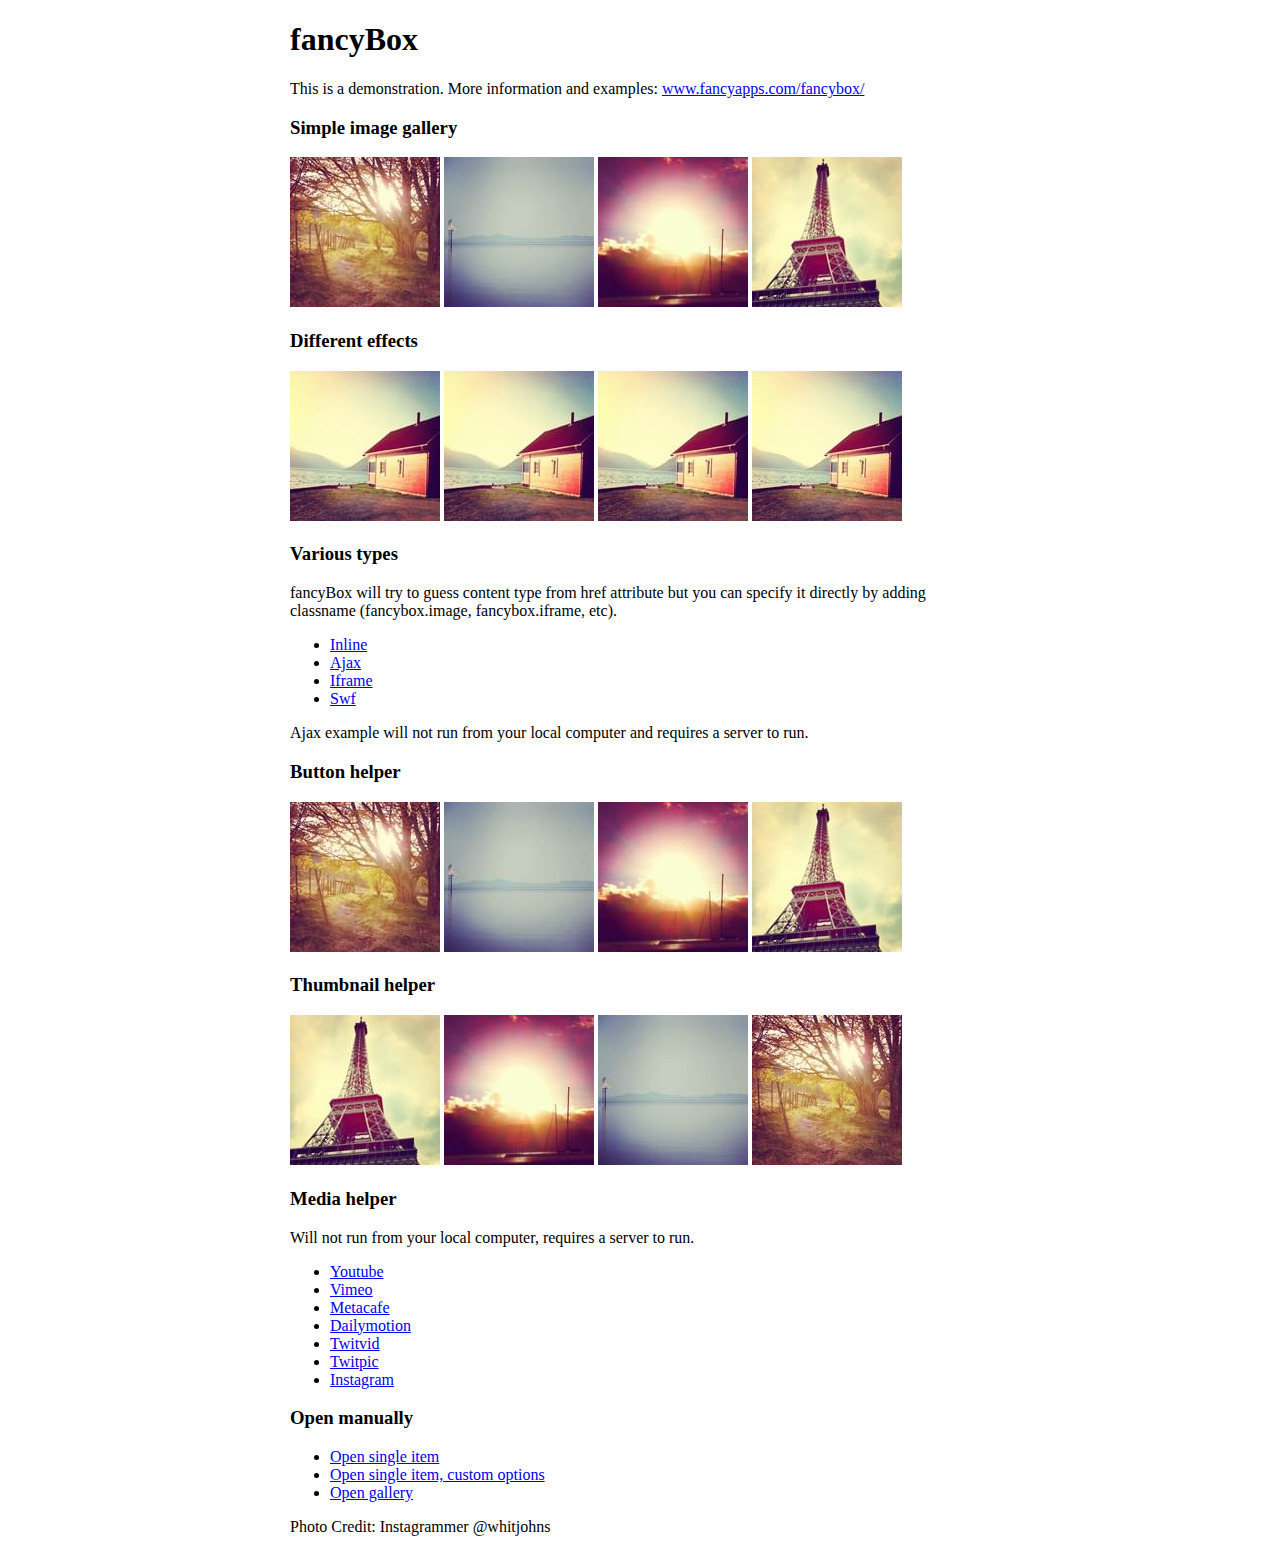
<file: js/fancybox/demo/index.html>
<!DOCTYPE html>
<html>
<head>
	<title>fancyBox - Fancy jQuery Lightbox Alternative | Demonstration</title>
	<meta http-equiv="Content-Type" content="text/html; charset=UTF-8" />

	<!-- Add jQuery library -->
	<script type="text/javascript" src="../lib/jquery-1.10.2.min.js"></script>

	<!-- Add mousewheel plugin (this is optional) -->
	<script type="text/javascript" src="../lib/jquery.mousewheel.pack.js?v=3.1.3"></script>

	<!-- Add fancyBox main JS and CSS files -->
	<script type="text/javascript" src="../source/jquery.fancybox.pack.js?v=2.1.5"></script>
	<link rel="stylesheet" type="text/css" href="../source/jquery.fancybox.css?v=2.1.5" media="screen" />

	<!-- Add Button helper (this is optional) -->
	<link rel="stylesheet" type="text/css" href="../source/helpers/jquery.fancybox-buttons.css?v=1.0.5" />
	<script type="text/javascript" src="../source/helpers/jquery.fancybox-buttons.js?v=1.0.5"></script>

	<!-- Add Thumbnail helper (this is optional) -->
	<link rel="stylesheet" type="text/css" href="../source/helpers/jquery.fancybox-thumbs.css?v=1.0.7" />
	<script type="text/javascript" src="../source/helpers/jquery.fancybox-thumbs.js?v=1.0.7"></script>

	<!-- Add Media helper (this is optional) -->
	<script type="text/javascript" src="../source/helpers/jquery.fancybox-media.js?v=1.0.6"></script>

	<script type="text/javascript">
		$(document).ready(function() {
			/*
			 *  Simple image gallery. Uses default settings
			 */

			$('.fancybox').fancybox();

			/*
			 *  Different effects
			 */

			// Change title type, overlay closing speed
			$(".fancybox-effects-a").fancybox({
				helpers: {
					title : {
						type : 'outside'
					},
					overlay : {
						speedOut : 0
					}
				}
			});

			// Disable opening and closing animations, change title type
			$(".fancybox-effects-b").fancybox({
				openEffect  : 'none',
				closeEffect	: 'none',

				helpers : {
					title : {
						type : 'over'
					}
				}
			});

			// Set custom style, close if clicked, change title type and overlay color
			$(".fancybox-effects-c").fancybox({
				wrapCSS    : 'fancybox-custom',
				closeClick : true,

				openEffect : 'none',

				helpers : {
					title : {
						type : 'inside'
					},
					overlay : {
						css : {
							'background' : 'rgba(238,238,238,0.85)'
						}
					}
				}
			});

			// Remove padding, set opening and closing animations, close if clicked and disable overlay
			$(".fancybox-effects-d").fancybox({
				padding: 0,

				openEffect : 'elastic',
				openSpeed  : 150,

				closeEffect : 'elastic',
				closeSpeed  : 150,

				closeClick : true,

				helpers : {
					overlay : null
				}
			});

			/*
			 *  Button helper. Disable animations, hide close button, change title type and content
			 */

			$('.fancybox-buttons').fancybox({
				openEffect  : 'none',
				closeEffect : 'none',

				prevEffect : 'none',
				nextEffect : 'none',

				closeBtn  : false,

				helpers : {
					title : {
						type : 'inside'
					},
					buttons	: {}
				},

				afterLoad : function() {
					this.title = 'Image ' + (this.index + 1) + ' of ' + this.group.length + (this.title ? ' - ' + this.title : '');
				}
			});


			/*
			 *  Thumbnail helper. Disable animations, hide close button, arrows and slide to next gallery item if clicked
			 */

			$('.fancybox-thumbs').fancybox({
				prevEffect : 'none',
				nextEffect : 'none',

				closeBtn  : false,
				arrows    : false,
				nextClick : true,

				helpers : {
					thumbs : {
						width  : 50,
						height : 50
					}
				}
			});

			/*
			 *  Media helper. Group items, disable animations, hide arrows, enable media and button helpers.
			*/
			$('.fancybox-media')
				.attr('rel', 'media-gallery')
				.fancybox({
					openEffect : 'none',
					closeEffect : 'none',
					prevEffect : 'none',
					nextEffect : 'none',

					arrows : false,
					helpers : {
						media : {},
						buttons : {}
					}
				});

			/*
			 *  Open manually
			 */

			$("#fancybox-manual-a").click(function() {
				$.fancybox.open('1_b.jpg');
			});

			$("#fancybox-manual-b").click(function() {
				$.fancybox.open({
					href : 'iframe.html',
					type : 'iframe',
					padding : 5
				});
			});

			$("#fancybox-manual-c").click(function() {
				$.fancybox.open([
					{
						href : '1_b.jpg',
						title : 'My title'
					}, {
						href : '2_b.jpg',
						title : '2nd title'
					}, {
						href : '3_b.jpg'
					}
				], {
					helpers : {
						thumbs : {
							width: 75,
							height: 50
						}
					}
				});
			});


		});
	</script>
	<style type="text/css">
		.fancybox-custom .fancybox-skin {
			box-shadow: 0 0 50px #222;
		}

		body {
			max-width: 700px;
			margin: 0 auto;
		}
	</style>
</head>
<body>
	<h1>fancyBox</h1>

	<p>This is a demonstration. More information and examples: <a href="http://fancyapps.com/fancybox/">www.fancyapps.com/fancybox/</a></p>

	<h3>Simple image gallery</h3>
	<p>
		<a class="fancybox" href="1_b.jpg" data-fancybox-group="gallery" title="Lorem ipsum dolor sit amet"><img src="1_s.jpg" alt="" /></a>

		<a class="fancybox" href="2_b.jpg" data-fancybox-group="gallery" title="Etiam quis mi eu elit temp"><img src="2_s.jpg" alt="" /></a>

		<a class="fancybox" href="3_b.jpg" data-fancybox-group="gallery" title="Cras neque mi, semper leon"><img src="3_s.jpg" alt="" /></a>

		<a class="fancybox" href="4_b.jpg" data-fancybox-group="gallery" title="Sed vel sapien vel sem uno"><img src="4_s.jpg" alt="" /></a>
	</p>

	<h3>Different effects</h3>
	<p>
		<a class="fancybox-effects-a" href="5_b.jpg" title="Lorem ipsum dolor sit amet, consectetur adipiscing elit"><img src="5_s.jpg" alt="" /></a>

		<a class="fancybox-effects-b" href="5_b.jpg" title="Lorem ipsum dolor sit amet, consectetur adipiscing elit"><img src="5_s.jpg" alt="" /></a>

		<a class="fancybox-effects-c" href="5_b.jpg" title="Lorem ipsum dolor sit amet, consectetur adipiscing elit"><img src="5_s.jpg" alt="" /></a>

		<a class="fancybox-effects-d" href="5_b.jpg" title="Lorem ipsum dolor sit amet, consectetur adipiscing elit"><img src="5_s.jpg" alt="" /></a>
	</p>

	<h3>Various types</h3>
	<p>
		fancyBox will try to guess content type from href attribute but you can specify it directly by adding classname (fancybox.image, fancybox.iframe, etc).
	</p>
	<ul>
		<li><a class="fancybox" href="#inline1" title="Lorem ipsum dolor sit amet">Inline</a></li>
		<li><a class="fancybox fancybox.ajax" href="ajax.txt">Ajax</a></li>
		<li><a class="fancybox fancybox.iframe" href="iframe.html">Iframe</a></li>
		<li><a class="fancybox" href="http://www.adobe.com/jp/events/cs3_web_edition_tour/swfs/perform.swf">Swf</a></li>
	</ul>

	<div id="inline1" style="width:400px;display: none;">
		<h3>Etiam quis mi eu elit</h3>
		<p>
			Lorem ipsum dolor sit amet, consectetur adipiscing elit. Etiam quis mi eu elit tempor facilisis id et neque. Nulla sit amet sem sapien. Vestibulum imperdiet porta ante ac ornare. Nulla et lorem eu nibh adipiscing ultricies nec at lacus. Cras laoreet ultricies sem, at blandit mi eleifend aliquam. Nunc enim ipsum, vehicula non pretium varius, cursus ac tortor. Vivamus fringilla congue laoreet. Quisque ultrices sodales orci, quis rhoncus justo auctor in. Phasellus dui eros, bibendum eu feugiat ornare, faucibus eu mi. Nunc aliquet tempus sem, id aliquam diam varius ac. Maecenas nisl nunc, molestie vitae eleifend vel, iaculis sed magna. Aenean tempus lacus vitae orci posuere porttitor eget non felis. Donec lectus elit, aliquam nec eleifend sit amet, vestibulum sed nunc.
		</p>
	</div>

	<p>
		Ajax example will not run from your local computer and requires a server to run.
	</p>

	<h3>Button helper</h3>
	<p>
		<a class="fancybox-buttons" data-fancybox-group="button" href="1_b.jpg"><img src="1_s.jpg" alt="" /></a>

		<a class="fancybox-buttons" data-fancybox-group="button" href="2_b.jpg"><img src="2_s.jpg" alt="" /></a>

		<a class="fancybox-buttons" data-fancybox-group="button" href="3_b.jpg"><img src="3_s.jpg" alt="" /></a>

		<a class="fancybox-buttons" data-fancybox-group="button" href="4_b.jpg"><img src="4_s.jpg" alt="" /></a>
	</p>

	<h3>Thumbnail helper</h3>
	<p>
		<a class="fancybox-thumbs" data-fancybox-group="thumb" href="4_b.jpg"><img src="4_s.jpg" alt="" /></a>

		<a class="fancybox-thumbs" data-fancybox-group="thumb" href="3_b.jpg"><img src="3_s.jpg" alt="" /></a>

		<a class="fancybox-thumbs" data-fancybox-group="thumb" href="2_b.jpg"><img src="2_s.jpg" alt="" /></a>

		<a class="fancybox-thumbs" data-fancybox-group="thumb" href="1_b.jpg"><img src="1_s.jpg" alt="" /></a>
	</p>

	<h3>Media helper</h3>
	<p>
		Will not run from your local computer, requires a server to run.
	</p>

	<ul>
		<li><a class="fancybox-media" href="http://www.youtube.com/watch?v=opj24KnzrWo">Youtube</a></li>
		<li><a class="fancybox-media" href="http://vimeo.com/47480346">Vimeo</a></li>
		<li><a class="fancybox-media" href="http://www.metacafe.com/watch/7635964/">Metacafe</a></li>
		<li><a class="fancybox-media" href="http://www.dailymotion.com/video/xoeylt_electric-guest-this-head-i-hold_music">Dailymotion</a></li>
		<li><a class="fancybox-media" href="http://twitvid.com/QY7MD">Twitvid</a></li>
		<li><a class="fancybox-media" href="http://twitpic.com/7p93st">Twitpic</a></li>
		<li><a class="fancybox-media" href="http://instagr.am/p/IejkuUGxQn">Instagram</a></li>
	</ul>

	<h3>Open manually</h3>
	<ul>
		<li><a id="fancybox-manual-a" href="javascript:;">Open single item</a></li>
		<li><a id="fancybox-manual-b" href="javascript:;">Open single item, custom options</a></li>
		<li><a id="fancybox-manual-c" href="javascript:;">Open gallery</a></li>
	</ul>

	<p>
		Photo Credit: Instagrammer @whitjohns
	</p>
</body>
</html>
</file>
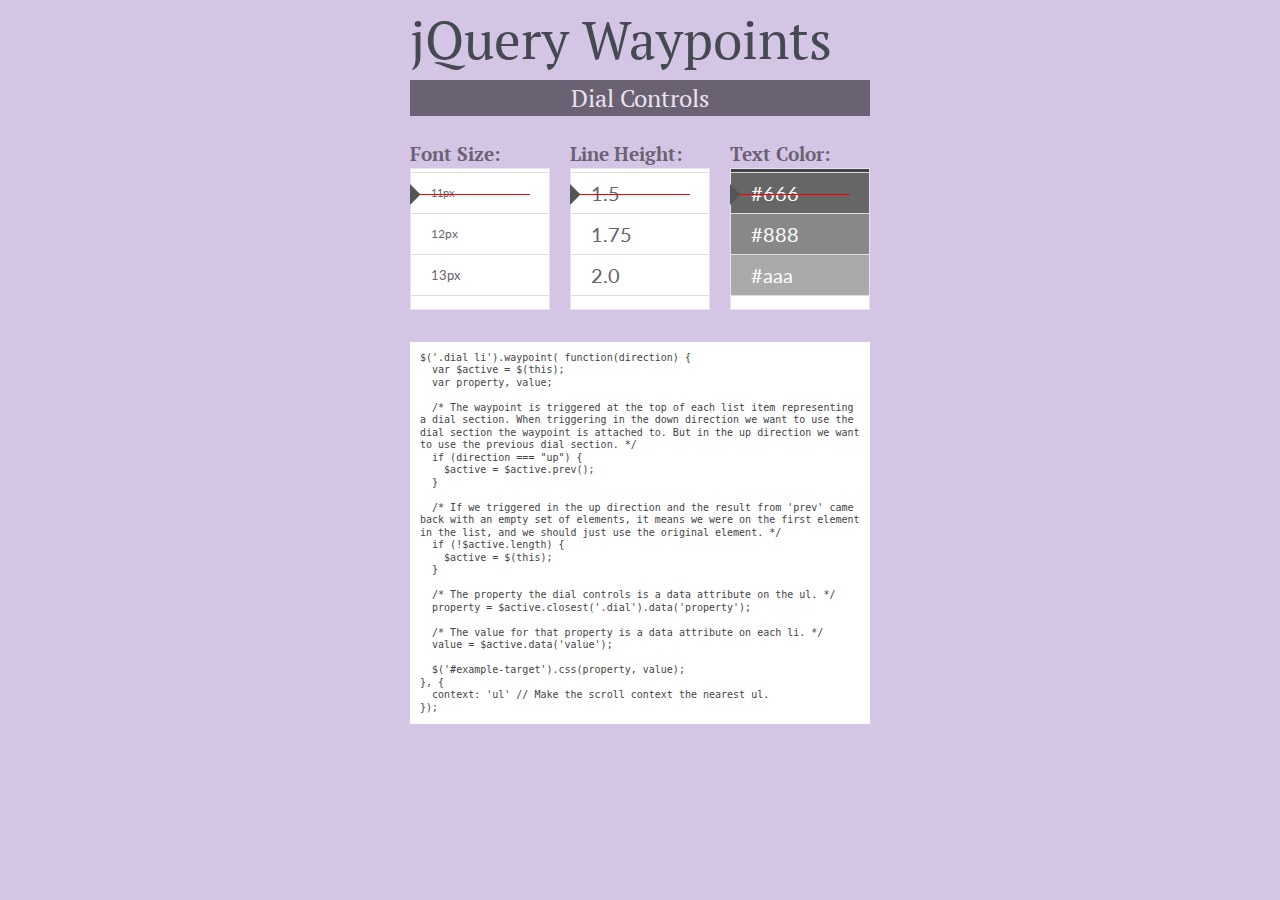
<file: js/jQuery-waypoints/examples/dial-controls/index.html>
<!DOCTYPE html>

<html lang="en-US">
<head>
	<meta http-equiv="content-type" content="text/html; charset=UTF-8">
	<title>Dial Controls with jQuery Waypoints</title>
	<meta name="description" content="An example of dial controls using the jQuery Waypoints plugin">
	<meta name="viewport" content="width=480">

	<link href='http://fonts.googleapis.com/css?family=Ubuntu+Mono|Lato:400,700|PT+Serif:700' rel='stylesheet' type='text/css'>
	<style type="text/css">
		* {
			margin:0;
			padding:0;
		}

		body {
			font-size:16px;
			line-height:1.5;
			color:#6a6272;
      background:#d5c5e5;
      padding-bottom:16px;
      font-family:"Lato", sans-serif;
		}

		.inner {
			width:460px;
			padding:0 10px;
			margin:0 auto;
		}

		h1, h2, h3, h4 {
      font-family:"PT Serif", serif;
      font-weight:normal;
    }

		h1 {
			font-size:53px;
      color:#444a50;
		}

		h2 {
      text-align:center;
      background:#6a6272;
      color:#eae2f2;
      font-size:24px;
    }

		pre {
      white-space:pre-wrap;
      font-size:14px;
      background:#fff;
      padding:10px;
    }

		.header {
			margin-bottom:24px;
		}

		.dials {
			overflow:hidden;
		}

		.dial {
			float:left;
			width:140px;
			margin-left:20px;
			position:relative;
		}

		.dial.first {
			margin-left:0;
		}

		.dial h3 {
			font-weight:bold;
			margin:0;
		}

		.dial ul {
			background:#fff;
			border:1px solid #eae2f2;
			padding:25px 0 114px 0;
			height:1px;
			overflow-y:scroll;
			margin:0;
		}

		.dial ul:before {
			content:"";
			border:10px solid #555;
			width:1px;
			height:1px;
			display:block;
			position:absolute;
			bottom:105px;
			left:0;
			z-index:3;
			border-top-color:transparent;
			border-right-color:transparent;
			border-bottom-color:transparent;
		}

		.dial li {
			height:20px;
			line-height:20px;
			padding:10px 10px 10px 20px;
			border-bottom:1px solid #ddd;
			font-size:20px;
		}

		.dial li:first-child {
			border-top:1px solid #ddd;
		}

		.text-color-dial li {
			color:#fff;
		}

		li[data-value="8px"] {
			font-size:8px;
		}
		li[data-value="9px"] {
			font-size:9px;
		}
		li[data-value="10px"] {
			font-size:10px;
		}
		li[data-value="11px"] {
			font-size:11px;
		}
		li[data-value="12px"] {
			font-size:12px;
		}
		li[data-value="13px"] {
			font-size:13px;
		}
		li[data-value="14px"] {
			font-size:14px;
		}
		li[data-value="#000"] {
			background:#000;
		}
		li[data-value="#222"] {
			background:#222;
		}
		li[data-value="#444"] {
			background:#444;
		}
		li[data-value="#666"] {
			background:#666;
		}
		li[data-value="#888"] {
			background:#888;
		}
		li[data-value="#aaa"] {
			background:#aaa;
		}

		.indicator {
			position:absolute;
			bottom:115px;
			left:0;
			height:1px;
			width:120px;
			background:red;
		}

		#example-target {
			margin-top:32px;
		}
	</style>
</head>
<body>

<div class="header inner">
	<h1>jQuery Waypoints</h1>
	<h2>Dial Controls</h2>
</div>

<div class="inner">
	<div class="dials">
		<div data-property="font-size" class="dial first">
			<h3>Font Size:</h3>
			<ul>
				<li data-value="8px">8px</li>
				<li data-value="9px">9px</li>
				<li data-value="10px">10px</li>
				<li data-value="11px">11px</li>
				<li data-value="12px">12px</li>
				<li data-value="13px">13px</li>
				<li data-value="14px">14px</li>
			</ul>
			<div class="indicator"></div>
		</div>
		
		<div data-property="line-height" class="dial">
			<h3>Line Height:</h3>
			<ul>
				<li data-value=".75">.75</li>
				<li data-value="1.0">1.0</li>
				<li data-value="1.25">1.25</li>
				<li data-value="1.5">1.5</li>
				<li data-value="1.75">1.75</li>
				<li data-value="2.0">2.0</li>
				<li data-value="2.25">2.25</li>
				<li data-value="2.5">2.5</li>
			</ul>
			<div class="indicator"></div>
		</div>
		
		<div data-property="color" class="dial text-color-dial">
			<h3>Text Color:</h3>
			<ul>
				<li data-value="#000">#000</li>
				<li data-value="#222">#222</li>
				<li data-value="#444">#444</li>
				<li data-value="#666">#666</li>
				<li data-value="#888">#888</li>
				<li data-value="#aaa">#aaa</li>
			</ul>
			<div class="indicator"></div>
		</div>
	</div>

	<pre id="example-target"><code>$('.dial li').waypoint( function(direction) {
  var $active = $(this);
  var property, value;

  /* The waypoint is triggered at the top of each list item representing a dial section. When triggering in the down direction we want to use the dial section the waypoint is attached to. But in the up direction we want to use the previous dial section. */
  if (direction === "up") {
    $active = $active.prev();
  }

  /* If we triggered in the up direction and the result from 'prev' came back with an empty set of elements, it means we were on the first element in the list, and we should just use the original element. */
  if (!$active.length) {
    $active = $(this);
  }

  /* The property the dial controls is a data attribute on the ul. */
  property = $active.closest('.dial').data('property');

  /* The value for that property is a data attribute on each li. */
  value = $active.data('value');
	
  $('#example-target').css(property, value);
}, {
  context: 'ul' // Make the scroll context the nearest ul.
});</code></pre>
</div>

<script src="http://ajax.googleapis.com/ajax/libs/jquery/1.8/jquery.min.js"></script>
<script src="../../waypoints.js"></script>

<script type="text/javascript">
$(function() {
	$('.dial li').waypoint(function(direction) {
		var $active = $(this);
		var property, value;

		/* The waypoint is triggered at the top of each list item representing
		   a dial section. When triggering in the down direction we want to use
		   the dial section the waypoint is attached to. But in the up direction
		   we want to use the previous dial section. */
		if (direction === "up") {
			$active = $active.prev();
		}

		/* If we triggered in the up direction and the result from 'prev' came
		   back with an empty set of elements, it means we were on the first
		   element in the list, and we should just use the original element. */
		if (!$active.length) {
			$active = $(this);
		}

		/* The property the dial controls is a data attribute on the ul. */
		property = $active.closest('.dial').data('property');

		/* The value for that property is a data attribute on each li. */
		value = $active.data('value');
		
		$('#example-target').css(property, value);
	}, {
		context: 'ul' // Make the scroll context the nearest ul.
	});

	$('.dial ul').animate({ scrollTop: 145}, 750, 'swing');
});
</script>

</body>
</html>
</file>
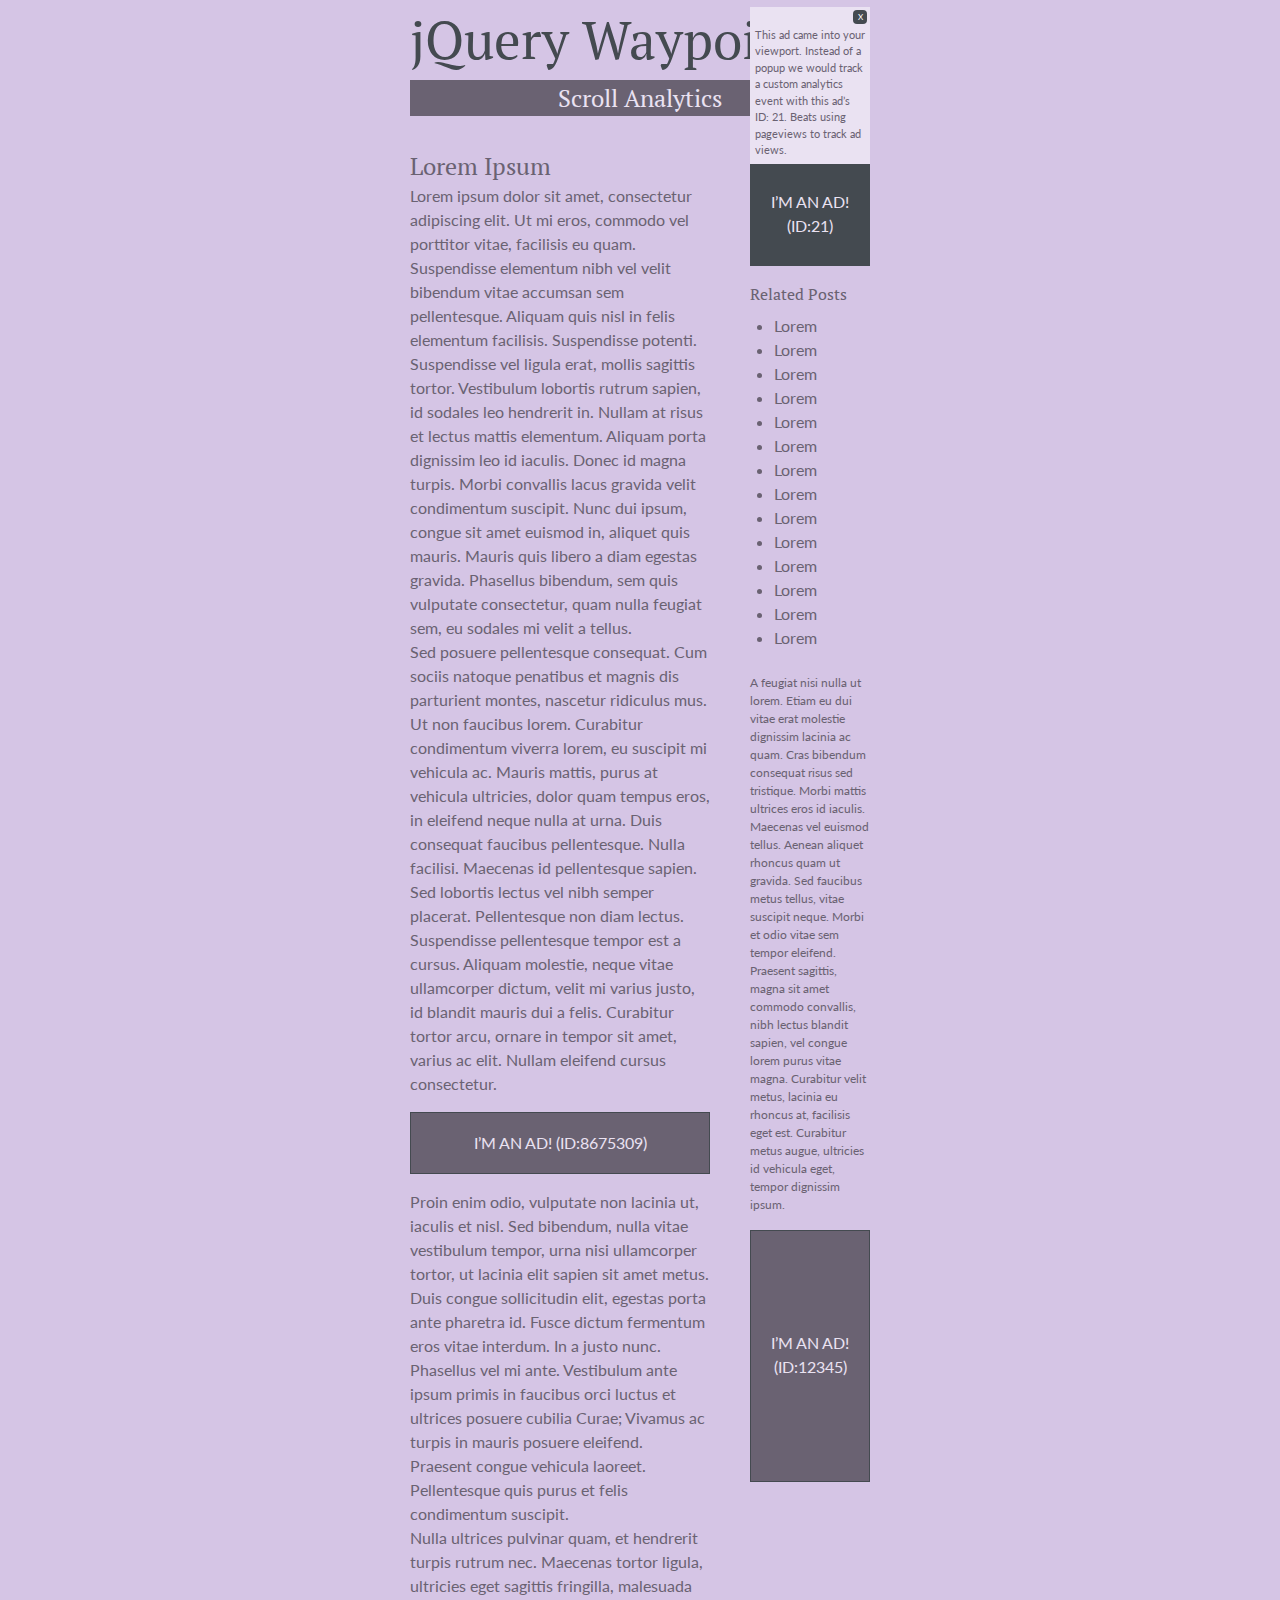
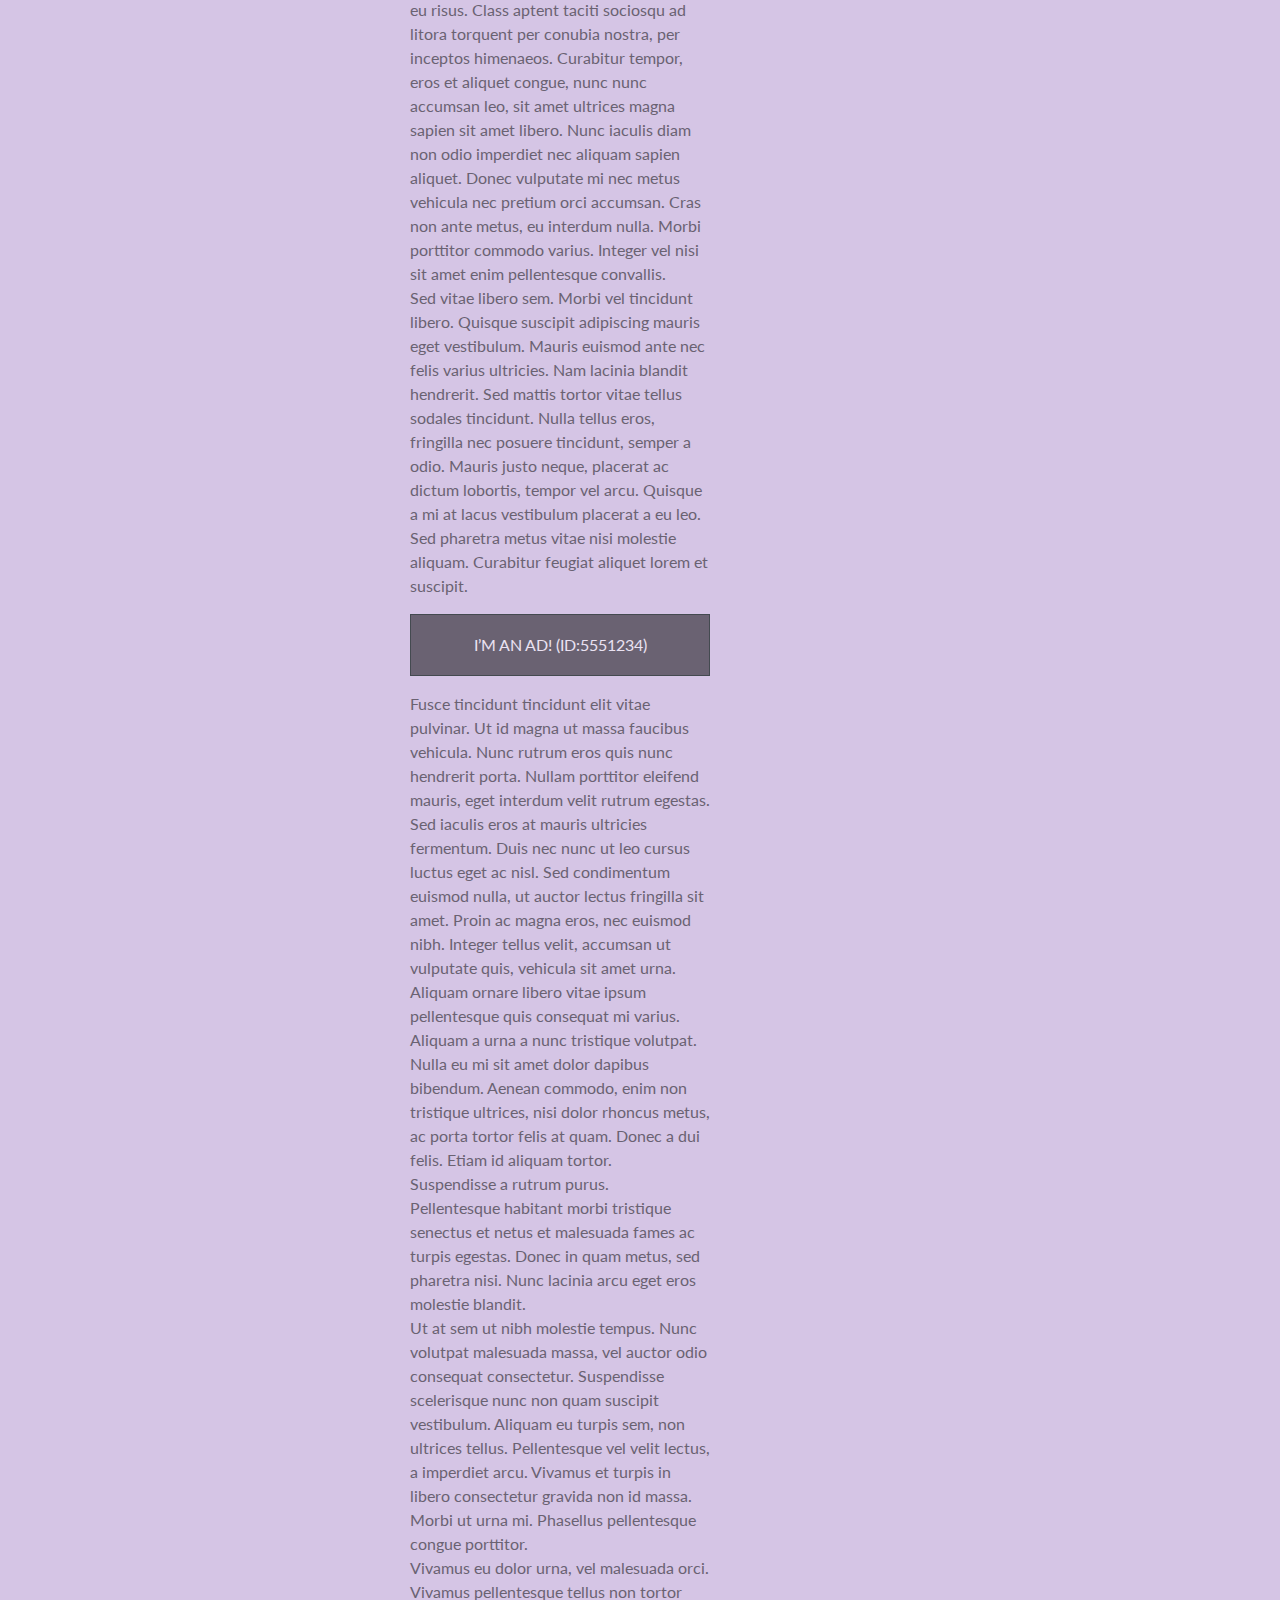
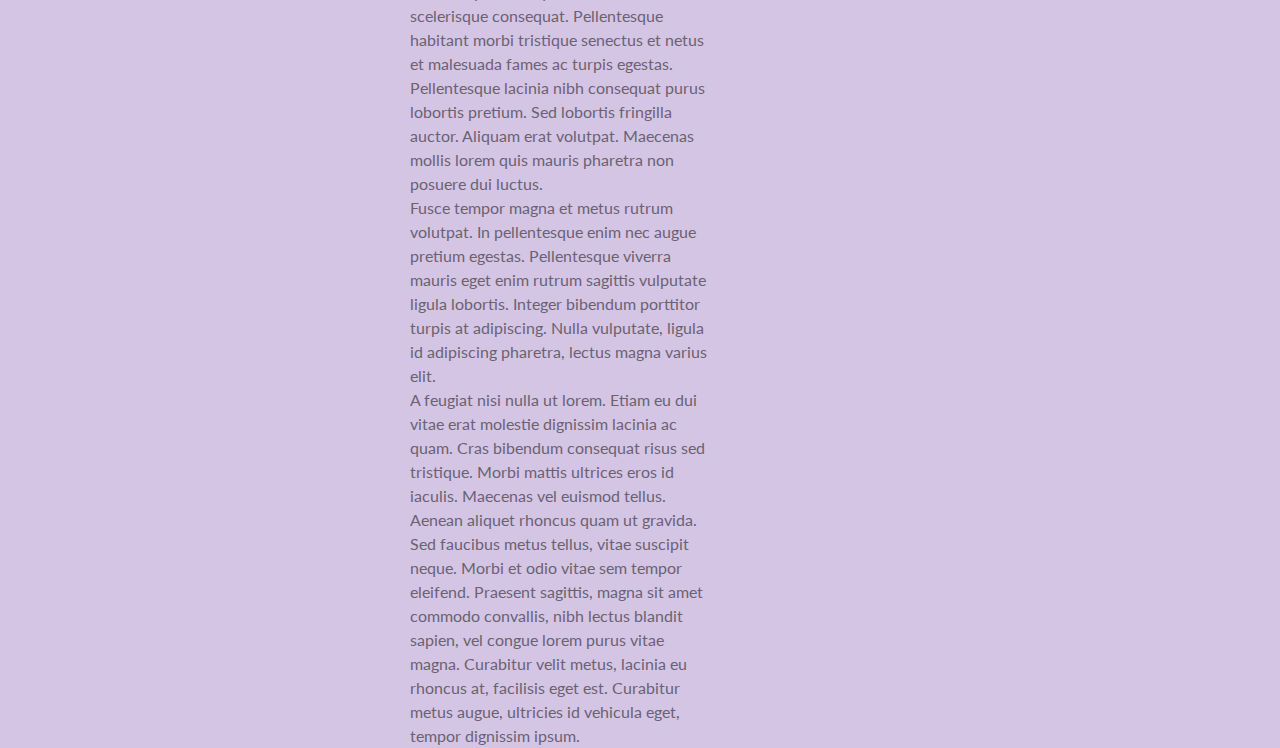
<file: js/jQuery-waypoints/examples/scroll-analytics/index.html>
<!DOCTYPE html>

<html lang="en-US">
<head>
	<meta http-equiv="content-type" content="text/html; charset=UTF-8">
	<title>Scroll Analytics with jQuery Waypoints</title>
	<meta name="description" content="An example of how to use the jQuery Waypoints plugin to track ad views more accurately and respond to engaged users when they reach the end of content">
	<meta name="viewport" content="width=480">

	<link href='http://fonts.googleapis.com/css?family=Ubuntu+Mono|Lato:400,700|PT+Serif:700' rel='stylesheet' type='text/css'>
	<style type="text/css">
		* {
			margin:0;
			padding:0;
		}

		body {
			font-size:16px;
			line-height:1.5;
			color:#6a6272;
      background:#d5c5e5;
      padding-bottom:16px;
      font-family:"Lato", sans-serif;
		}

		.inner {
			width:460px;
			padding:0 10px;
			margin:0 auto;
		}

		h1, h2, h3, h4 {
      font-family:"PT Serif", serif;
      font-weight:normal;
    }

    h1 {
      font-size:53px;
      color:#444a50;
    }

    h2 {
      text-align:center;
      background:#6a6272;
      color:#eae2f2;
      font-size:24px;
    }

		h3 {
			font-size:24px;
		}

		.header {
			margin-bottom:32px;
		}

		#lcol {
			float:left;
			width:300px;
		}

		#rcol {
			float:right;
			width:120px;
		}

		#rcol h2 {
			font-weight:bold;
		}

		#rcol ul {
			list-style:disc;
			margin:8px 0 24px 24px;
		}

		#rcol p {
			font-size:12px;
		}

		.ad-unit {
			padding:10px;
			margin:16px 0;
			border:1px solid #444a50;
			text-transform:uppercase;
			color:#eae2f2;
			text-align:center;
			height:40px;
			line-height:40px;
			background:#6a6272;
		}

		.ad-unit.active {
			background:#444a50;
		}

		#rcol .ad-unit {
			line-height:1.5;
			height:50px;
			padding:100px 0;
		}

		#rcol .ad-unit.short {
			padding:25px 0;
		}

		.popup {
			position:absolute;
			background:#eae2f2;
			font-size:11px;
			padding:20px 5px 5px 5px;
			border-radius-:5px 5px 0 0;
		}

		#article-finished {
			position:fixed;
			bottom:0px;
			right:0px;
			width:400px;
			padding-top:5px;
			-webkit-transition:right 700ms ease-in-out;
			-moz-transition:right 700ms ease-in-out;
			-o-transition:right 700ms ease-in-out;
			-ms-transition:right 700ms ease-in-out;
			transition:right 700ms ease-in-out;
		}

		#article-finished.hiding {
			right:-420px;
		}

		#article-finished a {
			color:#444a50;
			text-decoration:underline;
		}

		.close {
			background:#444a50;
			color:#fff;
			position:absolute;
			right:3px;
			top:3px;
			height:14px;
			line-height:14px;
			text-align:center;
			width:14px;
			display:block;
			text-decoration:none;
			font-size:8px;
			border-radius:4px;
		}
	</style>
</head>
<body>

<div class="header inner">
	<h1>jQuery Waypoints</h1>
	<h2>Scroll Analytics</h2>
</div>

<div class="inner">
	<div id="lcol">
		<h3>Lorem Ipsum</h3>
		
		<p>Lorem ipsum dolor sit amet, consectetur adipiscing elit. Ut mi eros, commodo vel porttitor vitae, facilisis eu quam. Suspendisse elementum nibh vel velit bibendum vitae accumsan sem pellentesque. Aliquam quis nisl in felis elementum facilisis. Suspendisse potenti. Suspendisse vel ligula erat, mollis sagittis tortor. Vestibulum lobortis rutrum sapien, id sodales leo hendrerit in. Nullam at risus et lectus mattis elementum. Aliquam porta dignissim leo id iaculis. Donec id magna turpis. Morbi convallis lacus gravida velit condimentum suscipit. Nunc dui ipsum, congue sit amet euismod in, aliquet quis mauris. Mauris quis libero a diam egestas gravida. Phasellus bibendum, sem quis vulputate consectetur, quam nulla feugiat sem, eu sodales mi velit a tellus.</p>

		<p>Sed posuere pellentesque consequat. Cum sociis natoque penatibus et magnis dis parturient montes, nascetur ridiculus mus. Ut non faucibus lorem. Curabitur condimentum viverra lorem, eu suscipit mi vehicula ac. Mauris mattis, purus at vehicula ultricies, dolor quam tempus eros, in eleifend neque nulla at urna. Duis consequat faucibus pellentesque. Nulla facilisi. Maecenas id pellentesque sapien. Sed lobortis lectus vel nibh semper placerat. Pellentesque non diam lectus.</p>

		<p>Suspendisse pellentesque tempor est a cursus. Aliquam molestie, neque vitae ullamcorper dictum, velit mi varius justo, id blandit mauris dui a felis. Curabitur tortor arcu, ornare in tempor sit amet, varius ac elit. Nullam eleifend cursus consectetur.</p>
		
		<div class="ad-unit" data-analyticsid="8675309">I&rsquo;m an ad! (ID:8675309)</div>
		
		<p>Proin enim odio, vulputate non lacinia ut, iaculis et nisl. Sed bibendum, nulla vitae vestibulum tempor, urna nisi ullamcorper tortor, ut lacinia elit sapien sit amet metus. Duis congue sollicitudin elit, egestas porta ante pharetra id. Fusce dictum fermentum eros vitae interdum. In a justo nunc. Phasellus vel mi ante. Vestibulum ante ipsum primis in faucibus orci luctus et ultrices posuere cubilia Curae; Vivamus ac turpis in mauris posuere eleifend.</p>
		
		<p>Praesent congue vehicula laoreet. Pellentesque quis purus et felis condimentum suscipit.</p>

		<p>Nulla ultrices pulvinar quam, et hendrerit turpis rutrum nec. Maecenas tortor ligula, ultricies eget sagittis fringilla, malesuada eu risus. Class aptent taciti sociosqu ad litora torquent per conubia nostra, per inceptos himenaeos. Curabitur tempor, eros et aliquet congue, nunc nunc accumsan leo, sit amet ultrices magna sapien sit amet libero. Nunc iaculis diam non odio imperdiet nec aliquam sapien aliquet. Donec vulputate mi nec metus vehicula nec pretium orci accumsan. Cras non ante metus, eu interdum nulla. Morbi porttitor commodo varius. Integer vel nisi sit amet enim pellentesque convallis.</p>
			
		<p>Sed vitae libero sem. Morbi vel tincidunt libero. Quisque suscipit adipiscing mauris eget vestibulum. Mauris euismod ante nec felis varius ultricies. Nam lacinia blandit hendrerit. Sed mattis tortor vitae tellus sodales tincidunt. Nulla tellus eros, fringilla nec posuere tincidunt, semper a odio. Mauris justo neque, placerat ac dictum lobortis, tempor vel arcu. Quisque a mi at lacus vestibulum placerat a eu leo. Sed pharetra metus vitae nisi molestie aliquam. Curabitur feugiat aliquet lorem et suscipit.</p>
		
		<div class="ad-unit" data-analyticsid="5551234">I&rsquo;m an ad! (ID:5551234)</div>
		
		<p>Fusce tincidunt tincidunt elit vitae pulvinar. Ut id magna ut massa faucibus vehicula. Nunc rutrum eros quis nunc hendrerit porta. Nullam porttitor eleifend mauris, eget interdum velit rutrum egestas. Sed iaculis eros at mauris ultricies fermentum. Duis nec nunc ut leo cursus luctus eget ac nisl. Sed condimentum euismod nulla, ut auctor lectus fringilla sit amet. Proin ac magna eros, nec euismod nibh. Integer tellus velit, accumsan ut vulputate quis, vehicula sit amet urna. Aliquam ornare libero vitae ipsum pellentesque quis consequat mi varius. Aliquam a urna a nunc tristique volutpat. Nulla eu mi sit amet dolor dapibus bibendum. Aenean commodo, enim non tristique ultrices, nisi dolor rhoncus metus, ac porta tortor felis at quam. Donec a dui felis. Etiam id aliquam tortor.</p>
		
		<p>Suspendisse a rutrum purus.</p>
		
		<p>Pellentesque habitant morbi tristique senectus et netus et malesuada fames ac turpis egestas. Donec in quam metus, sed pharetra nisi. Nunc lacinia arcu eget eros molestie blandit.</p>

		<p>Ut at sem ut nibh molestie tempus. Nunc volutpat malesuada massa, vel auctor odio consequat consectetur. Suspendisse scelerisque nunc non quam suscipit vestibulum. Aliquam eu turpis sem, non ultrices tellus. Pellentesque vel velit lectus, a imperdiet arcu. Vivamus et turpis in libero consectetur gravida non id massa. Morbi ut urna mi. Phasellus pellentesque congue porttitor.</p>
		
		<p>Vivamus eu dolor urna, vel malesuada orci. Vivamus pellentesque tellus non tortor scelerisque consequat. Pellentesque habitant morbi tristique senectus et netus et malesuada fames ac turpis egestas. Pellentesque lacinia nibh consequat purus lobortis pretium. Sed lobortis fringilla auctor. Aliquam erat volutpat. Maecenas mollis lorem quis mauris pharetra non posuere dui luctus.</p>

		<p>Fusce tempor magna et metus rutrum volutpat. In pellentesque enim nec augue pretium egestas. Pellentesque viverra mauris eget enim rutrum sagittis vulputate ligula lobortis. Integer bibendum porttitor turpis at adipiscing. Nulla vulputate, ligula id adipiscing pharetra, lectus magna varius elit.</p>
		
		<p>A feugiat nisi nulla ut lorem. Etiam eu dui vitae erat molestie dignissim lacinia ac quam. Cras bibendum consequat risus sed tristique. Morbi mattis ultrices eros id iaculis. Maecenas vel euismod tellus. Aenean aliquet rhoncus quam ut gravida. Sed faucibus metus tellus, vitae suscipit neque. Morbi et odio vitae sem tempor eleifend. Praesent sagittis, magna sit amet commodo convallis, nibh lectus blandit sapien, vel congue lorem purus vitae magna. Curabitur velit metus, lacinia eu rhoncus at, facilisis eget est. Curabitur metus augue, ultricies id vehicula eget, tempor dignissim ipsum.</p>
	</div>
	
	<div id="rcol">
		<div class="ad-unit short" data-analyticsid="21">I&rsquo;m an ad! (ID:21)</div>
		
		<h4>Related Posts</h4>
		<ul>
			<li>Lorem</li>
			<li>Lorem</li>
			<li>Lorem</li>
			<li>Lorem</li>
			<li>Lorem</li>
			<li>Lorem</li>
			<li>Lorem</li>
			<li>Lorem</li>
			<li>Lorem</li>
			<li>Lorem</li>
			<li>Lorem</li>
			<li>Lorem</li>
			<li>Lorem</li>
			<li>Lorem</li>
		</ul>
		
		<p>A feugiat nisi nulla ut lorem. Etiam eu dui vitae erat molestie dignissim lacinia ac quam. Cras bibendum consequat risus sed tristique. Morbi mattis ultrices eros id iaculis. Maecenas vel euismod tellus. Aenean aliquet rhoncus quam ut gravida. Sed faucibus metus tellus, vitae suscipit neque. Morbi et odio vitae sem tempor eleifend. Praesent sagittis, magna sit amet commodo convallis, nibh lectus blandit sapien, vel congue lorem purus vitae magna. Curabitur velit metus, lacinia eu rhoncus at, facilisis eget est. Curabitur metus augue, ultricies id vehicula eget, tempor dignissim ipsum.</p>
		
		<div class="ad-unit" data-analyticsid="12345">I&rsquo;m an ad! (ID:12345)</div>
	</div>
</div>

<script src="http://ajax.googleapis.com/ajax/libs/jquery/1.8/jquery.min.js"></script>
<script src="../../waypoints.js"></script>

<script type="text/javascript">
$(document).ready(function() {
	$('body').append($("<div class='popup hiding' id='article-finished'>You have finished reading the article.  Instead of this popup we could track a custom analytics event or show links to related articles the user may be interested in reading. (<a href='http://www.nytimes.com/2011/02/16/technology/16dell.html?ref=technology' target='_blank'>New York Times Online articles</a> do this.)</div>"));
	
	function recordAdEvent(trackid) {
		var el = ($("div[data-analyticsid='"+trackid+"']")),
		popup = $("<div class='popup'>This ad came into your viewport.  Instead of a popup we would track a custom analytics event with this ad&rsquo;s ID: "+trackid+".  Beats using pageviews to track ad views.</div>"),
		close = $("<a href='#' class='close'>X</a>");
		
		el.addClass('active');
		popup.append(close);
		$('body').append(popup);
		popup.css('width', el.outerWidth() - 10);
		popup.css({
			'top': el.offset().top - popup.outerHeight(),
			'left': el.offset().left
		});
		close.click(function(event) {
			$(this).parent().remove();
			el.removeClass('active');
			event.preventDefault();
		});
	}
	
	$('.ad-unit').waypoint(function() {
		recordAdEvent($(this).data('analyticsid'));
	}, {
		triggerOnce: true,
		offset: 'bottom-in-view'
	});
	
	$('#lcol').waypoint(function(direction) {
		$('#article-finished').toggleClass('hiding', direction === "up");
	}, {
		offset: function() {
			return $.waypoints('viewportHeight') - $(this).height() + 100;
		}
	});
});
</script>

</body>
</html>
</file>
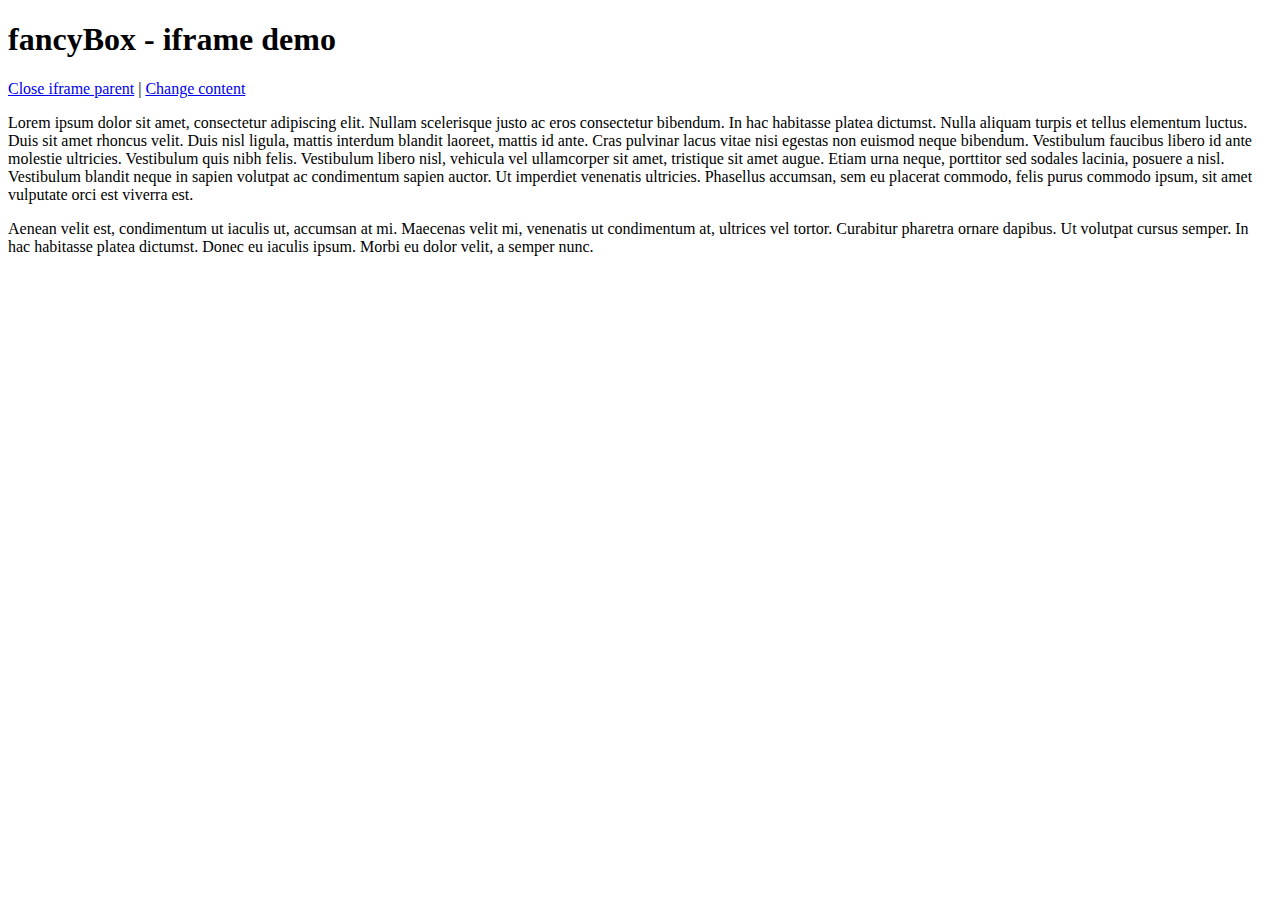
<file: js/fancybox/demo/iframe.html>
<!DOCTYPE html>
<html>
<head>
	<title>fancyBox - iframe demo</title>
	<meta http-equiv="Content-Type" content="text/html; charset=UTF-8" />
</head>
<body>
	<h1>fancyBox - iframe demo</h1>

	<p>
		<a href="javascript:parent.jQuery.fancybox.close();">Close iframe parent</a>

		|

		<a href="javascript:parent.jQuery.fancybox.open({href : '1_b.jpg', title : 'My title'});">Change content</a>
	</p>

	<p>
		Lorem ipsum dolor sit amet, consectetur adipiscing elit. Nullam scelerisque justo ac eros consectetur bibendum. In hac habitasse platea dictumst. Nulla aliquam turpis et tellus elementum luctus. Duis sit amet rhoncus velit. Duis nisl ligula, mattis interdum blandit laoreet, mattis id ante. Cras pulvinar lacus vitae nisi egestas non euismod neque bibendum. Vestibulum faucibus libero id ante molestie ultricies. Vestibulum quis nibh felis. Vestibulum libero nisl, vehicula vel ullamcorper sit amet, tristique sit amet augue. Etiam urna neque, porttitor sed sodales lacinia, posuere a nisl. Vestibulum blandit neque in sapien volutpat ac condimentum sapien auctor. Ut imperdiet venenatis ultricies. Phasellus accumsan, sem eu placerat commodo, felis purus commodo ipsum, sit amet vulputate orci est viverra est.
	</p>

	<p>
		Aenean velit est, condimentum ut iaculis ut, accumsan at mi. Maecenas velit mi, venenatis ut condimentum at, ultrices vel tortor. Curabitur pharetra ornare dapibus. Ut volutpat cursus semper. In hac habitasse platea dictumst. Donec eu iaculis ipsum. Morbi eu dolor velit, a semper nunc.
	</p>
</body>
</html>
</file>
